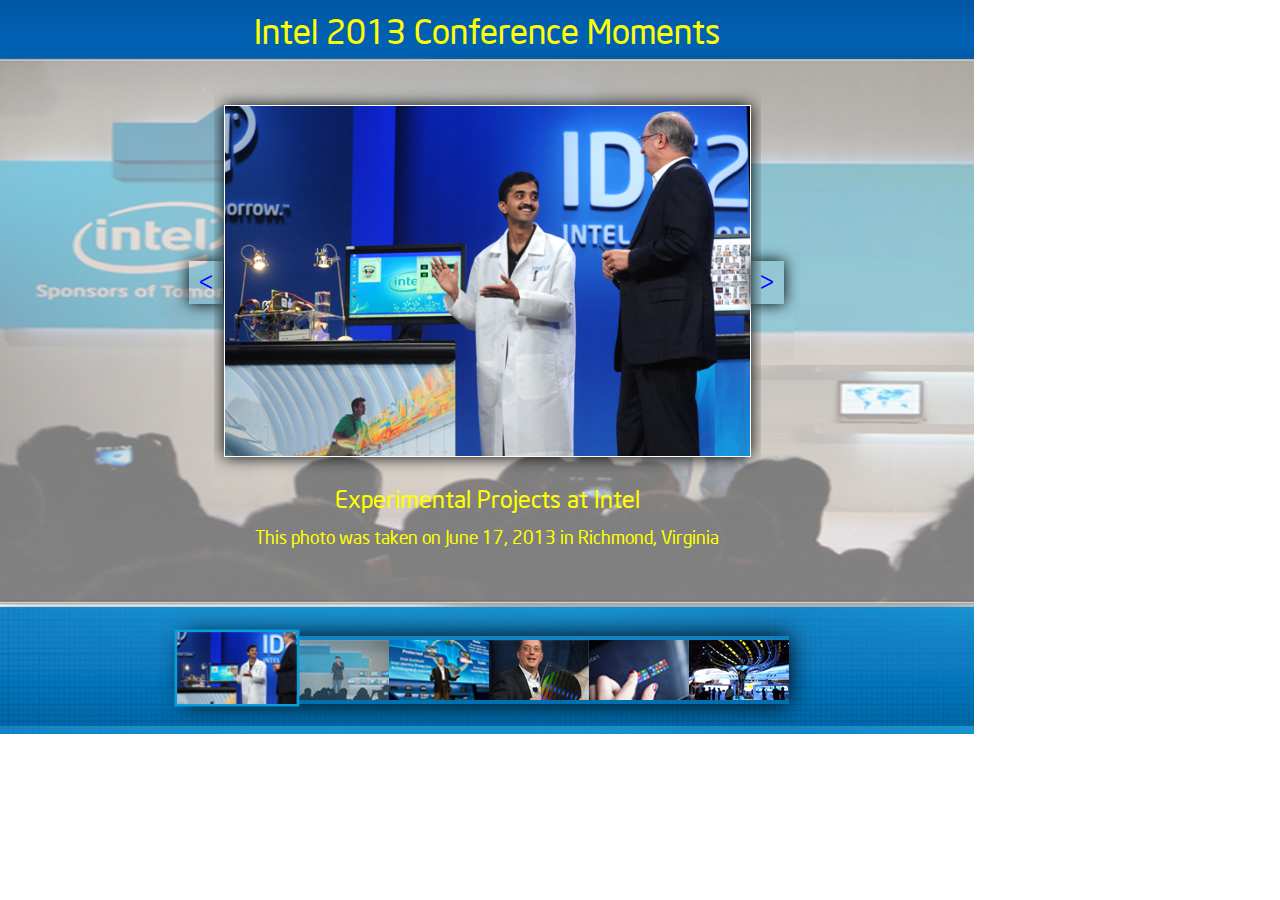
<file: index.html>
<!DOCTYPE html>
<html lang="en">
<head>
	<meta charset="utf-8">
	<meta name="viewport" content="width=device-width, initial-scale=1">
	<link rel="stylesheet" href="assets/styles.css">

</head>

<body>
	<header>
		<div class="shade">
		<h1>Intel 2013 Conference Moments</h1>
		</div>
	</header>

	<section class="gallery">
		<button id="back">&#5176;</button>
		<div class="gallery-container">
        	<figure class="main">
        		<img class="gallery-img gallery-curr" src="">
        		<figcaption>
        			<h2></h2>
        			<p></p>
        		</figcaption>
       		</figure>
        </div>
		<button id="forward">&#5171;</button>
	</section>

	<section>
	<div class="thumbnails">
		<figure class="shadow">
		<img id="0" src=""><!--
		--><img id="1" src=""><!--
		--><img id="2" src=""><!--
		--><img id="3" src=""><!--
		--><img id="4" src=""><!--
		--><img id="5" src=""><!--
		--></figure>
	</div>
	</section>

<script type="text/javascript" src="razorfish.js"></script>
</body>
</html>
</file>
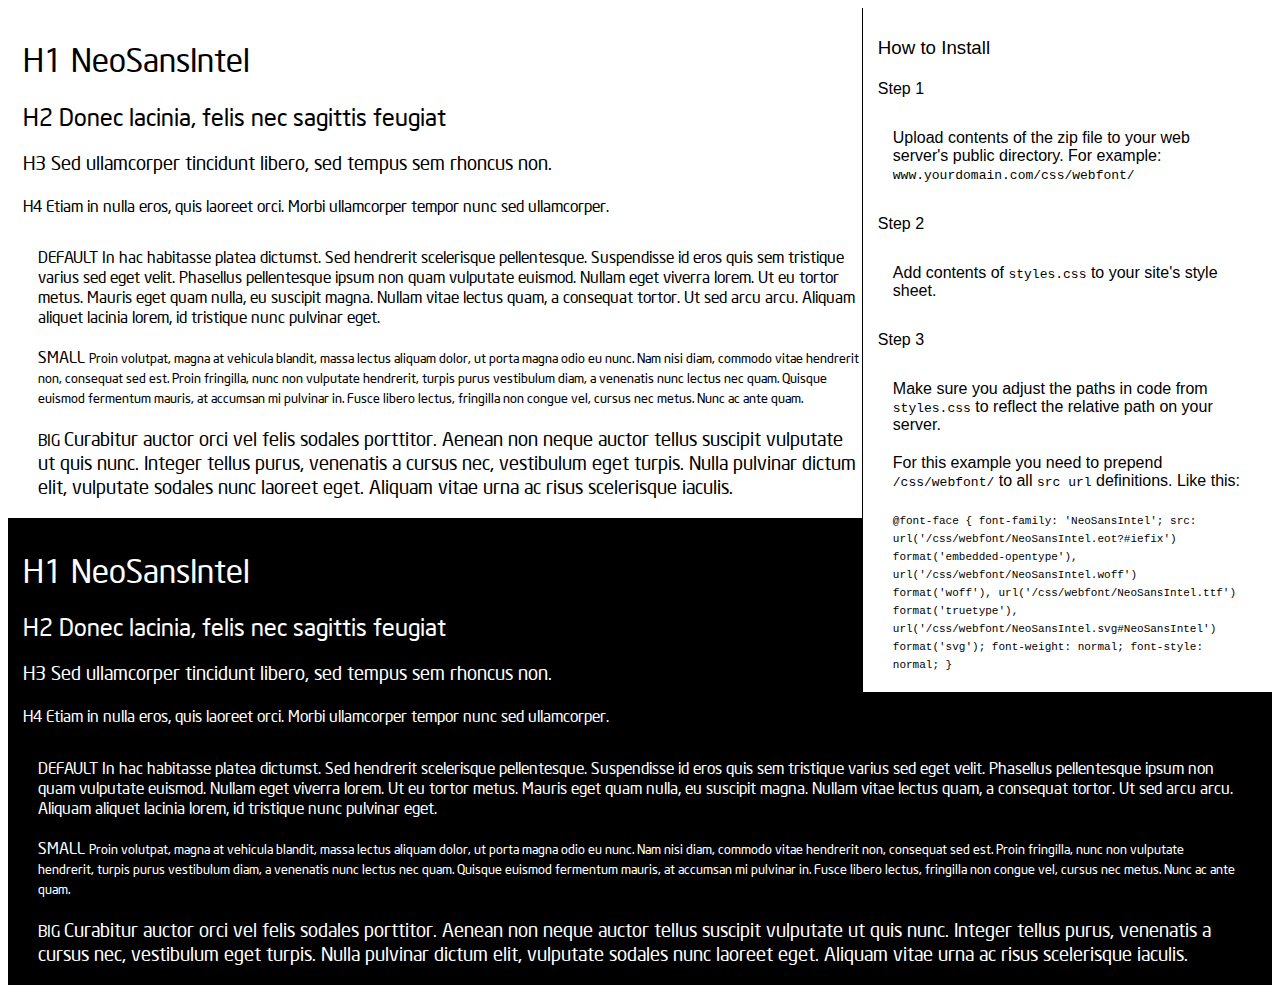
<file: assets/preview.html>
<!DOCTYPE html>
<html>
<head>
<title>
NeoSansIntel
 - Web font preview
</title>
<style type='text/css'>

@font-face {
  font-family: 'NeoSansIntel';
  src: url('NeoSansIntel.eot?#iefix') format('embedded-opentype'),  url('NeoSansIntel.woff') format('woff'), url('NeoSansIntel.ttf')  format('truetype'), url('NeoSansIntel.svg#NeoSansIntel') format('svg');
  font-weight: normal;
  font-style: normal;
}

body { font-family: 'NeoSansIntel' !important; }
h1, h2, h3, h4 { font-weight: normal; }
.reg { color:black; background:white; }
.inverse { color:white; background:black; }
div { padding: 10px 15px; }
.right { background:white; width:30%; float: right; font-family: sans-serif; border: 1px solid black; border-width: 0 0 1px 1px;}
</style>
</head>
<body>
<div class='right'>
<h3>How to Install</h3>
<h4>Step 1</h4>
<div>
Upload contents of the zip file to your web server's public directory. For example:
<code>www.yourdomain.com/css/webfont/</code>
</div>
<h4>Step 2</h4>
<div>
Add contents of
<code>styles.css</code>
to your site's style sheet.
</div>
<h4>Step 3</h4>
<div>
Make sure you adjust the paths in code from
<code>styles.css</code>
to reflect the relative path on your server.
</div>
<div>
For this example you need to prepend
<code>/css/webfont/</code>
to all
<code>src url</code>
definitions. Like this:
</div>
<div>
<code style='font-size:11px;'>@font-face {
  font-family: 'NeoSansIntel';
  src: url('/css/webfont/NeoSansIntel.eot?#iefix') format('embedded-opentype'),  url('/css/webfont/NeoSansIntel.woff') format('woff'), url('/css/webfont/NeoSansIntel.ttf')  format('truetype'), url('/css/webfont/NeoSansIntel.svg#NeoSansIntel') format('svg');
  font-weight: normal;
  font-style: normal;
}</code>
</div>
</div>
<div class='reg'>
<h1>
H1
NeoSansIntel
</h1>
<h2>
H2
Donec lacinia, felis nec sagittis feugiat
</h2>
<h3>
H3
Sed ullamcorper tincidunt libero, sed tempus sem rhoncus non.
</h3>
<h4>
H4
Etiam in nulla eros, quis laoreet orci. Morbi ullamcorper tempor nunc sed ullamcorper.
</h4>
<div>
DEFAULT
In hac habitasse platea dictumst. Sed hendrerit scelerisque pellentesque. Suspendisse id eros quis sem tristique varius sed eget velit. Phasellus pellentesque ipsum non quam vulputate euismod. Nullam eget viverra lorem. Ut eu tortor metus. Mauris eget quam nulla, eu suscipit magna. Nullam vitae lectus quam, a consequat tortor. Ut sed arcu arcu. Aliquam aliquet lacinia lorem, id tristique nunc pulvinar eget.
</div>
<div>
SMALL
<small>
Proin volutpat, magna at vehicula blandit, massa lectus aliquam dolor, ut porta magna odio eu nunc. Nam nisi diam, commodo vitae hendrerit non, consequat sed est. Proin fringilla, nunc non vulputate hendrerit, turpis purus vestibulum diam, a venenatis nunc lectus nec quam. Quisque euismod fermentum mauris, at accumsan mi pulvinar in. Fusce libero lectus, fringilla non congue vel, cursus nec metus. Nunc ac ante quam.
</small>
</div>
<div>
BIG
<big>
Curabitur auctor orci vel felis sodales porttitor. Aenean non neque auctor tellus suscipit vulputate ut quis nunc. Integer tellus purus, venenatis a cursus nec, vestibulum eget turpis. Nulla pulvinar dictum elit, vulputate sodales nunc laoreet eget. Aliquam vitae urna ac risus scelerisque iaculis.
</big>
</div>

</div>
<div class='inverse'>
<h1>
H1
NeoSansIntel
</h1>
<h2>
H2
Donec lacinia, felis nec sagittis feugiat
</h2>
<h3>
H3
Sed ullamcorper tincidunt libero, sed tempus sem rhoncus non.
</h3>
<h4>
H4
Etiam in nulla eros, quis laoreet orci. Morbi ullamcorper tempor nunc sed ullamcorper.
</h4>
<div>
DEFAULT
In hac habitasse platea dictumst. Sed hendrerit scelerisque pellentesque. Suspendisse id eros quis sem tristique varius sed eget velit. Phasellus pellentesque ipsum non quam vulputate euismod. Nullam eget viverra lorem. Ut eu tortor metus. Mauris eget quam nulla, eu suscipit magna. Nullam vitae lectus quam, a consequat tortor. Ut sed arcu arcu. Aliquam aliquet lacinia lorem, id tristique nunc pulvinar eget.
</div>
<div>
SMALL
<small>
Proin volutpat, magna at vehicula blandit, massa lectus aliquam dolor, ut porta magna odio eu nunc. Nam nisi diam, commodo vitae hendrerit non, consequat sed est. Proin fringilla, nunc non vulputate hendrerit, turpis purus vestibulum diam, a venenatis nunc lectus nec quam. Quisque euismod fermentum mauris, at accumsan mi pulvinar in. Fusce libero lectus, fringilla non congue vel, cursus nec metus. Nunc ac ante quam.
</small>
</div>
<div>
BIG
<big>
Curabitur auctor orci vel felis sodales porttitor. Aenean non neque auctor tellus suscipit vulputate ut quis nunc. Integer tellus purus, venenatis a cursus nec, vestibulum eget turpis. Nulla pulvinar dictum elit, vulputate sodales nunc laoreet eget. Aliquam vitae urna ac risus scelerisque iaculis.
</big>
</div>

</div>
</body>
</html>
</file>
<file: assets/styles.css>
@font-face {
	font-family: 'NeoSansIntel';
	src: url('NeoSansIntel.eot?#iefix') format('embedded-opentype'),  url('NeoSansIntel.woff') format('woff'), url('NeoSansIntel.ttf')  format('truetype'), url('NeoSansIntel.svg#NeoSansIntel') format('svg');
	font-weight: normal;
	font-style: normal;
}

body {
	background: white;
	width: 974px;
	height: 732px;
	z-index: 1;
	margin: 0;
}

.gallery-container {
	height: 500px;
	overflow-x: hidden;
	position: relative;
	margin-right: auto;
	margin-left: auto;
	display: inline-block;
	padding-top: 5%;
}

#back,
#forward {
	display: inline-block;
	position: relative;
	top: -300px;
	box-shadow: 0 0 15px black;
	background-color: rgba(0, 0, 0, -0.5);
	border: none;
	padding: 1%;
	color: blue;
	font-size: 1.2em;
}

#back {
	left: 13px;
}

#forward {
	right: 14px;
}

.gallery-img {
	width: 525px;
	height: auto;
	box-shadow: 0 0 15px;
	border: 1px white solid;
}

h1 {
	font-family: 'NeoSansIntel', sans-serif;
	font-size: 34px;
	font-weight: 200;
	color: rgb(255, 255, 0);
	line-height: 1.2;
	text-align: center;
	margin: 0;
	padding: 1% 0;
}

header {
	background-image: url('TitleBar.png');
	z-index: 2;
	margin: 0;
}

.gallery {
	background-image: url('MainBG.png');
	height: 567px;
	text-align: center;
	position: relative;
	top: -20px;
}

h2 {
	font-size: 24px;
	font-family: 'NeoSansIntel';
	font-weight: 200;
	color: rgb(255, 255, 0);
	line-height: 0.917;
	margin-top: 5%;
}

p {
	font-size: 18px;
	font-family: 'NeoSansIntel';
	color: rgb(255, 255, 0);
	line-height: 0.917;
}

.thumbnails {
	background-image: url('thumbnailbar.png');
	text-align: center;
	padding: 3%;
	display: block;
	position: relative;
	top: -20px;
}

.main {
	margin-left: 10px;
	margin-right: 10px;
}

.highlight {
	transform: scale(1.2);
	border: 2px #03a2df solid;
}

.shadow {
	margin: 0;
	box-shadow: 0 0 24px;
	display: inline-block;
}

@media (max-width: 320px){
	.gallery-img{
		width: 75%;
	}

	body {
		width: 100%;
	}

	h1 {
		font-size: 25px;
	}

	.gallery {
		height: 375px;
	}

	#back {
		top: 120px;
		left: -125px;
	}

	#forward {
		top: -430px;
		right: -125px;
	}

	figcaption {
		background-color: rgba(0, 0, 0, 0.5);
		padding: 1%;
	}
}
</file>
